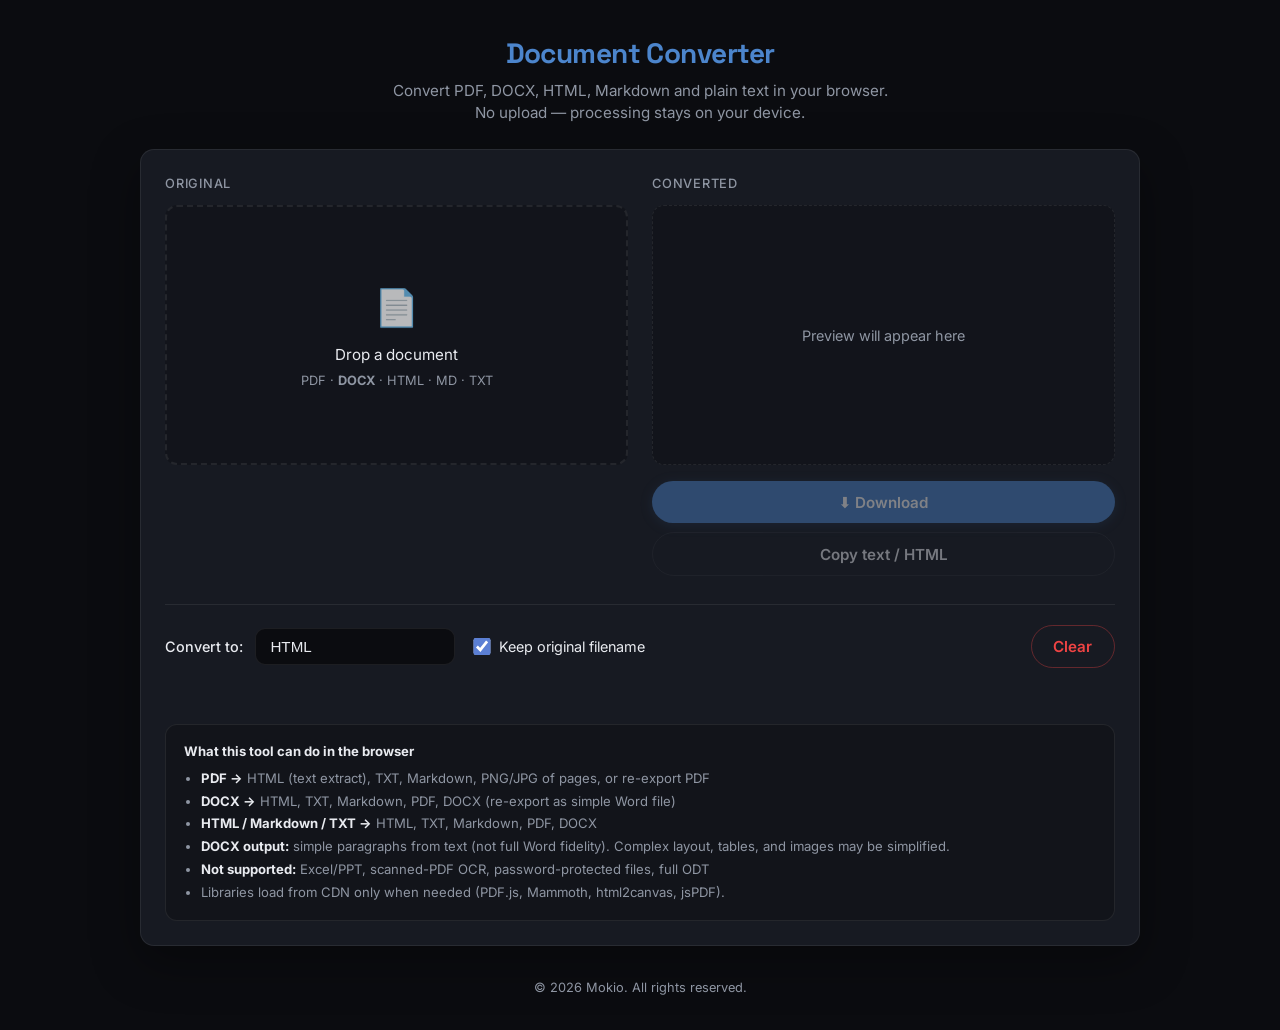
<file: resources/features/document-converter.html>
<!DOCTYPE html>
<html lang="en">
<head>
  <meta charset="UTF-8" />
  <meta name="viewport" content="width=device-width, initial-scale=1.0" />
  <title>Document Converter</title>
  <link rel="preconnect" href="https://fonts.googleapis.com" />
  <link rel="preconnect" href="https://fonts.gstatic.com" crossorigin />
  <link href="https://fonts.googleapis.com/css2?family=Inter:wght@400;500;600;700&family=Space+Grotesk:wght@600;700&display=swap" rel="stylesheet" />
  <style>
    :root {
      --bg: #0b0c10;
      --bg-elevated: #12141a;
      --card: #171a22;
      --border: rgba(255, 255, 255, 0.075);
      --text: #e9ebf0;
      --muted: #8f96a3;
      --accent: #5b7fd4;
      --accent-2: #4c85cc;
      --accent-hover: #6b8fdc;
      --accent-gradient: linear-gradient(135deg, #e03550 0%, #4c85cc 100%);
      --success: #22c55e;
      --danger: #ef4444;
      --warn: #f59e0b;
      --radius: 14px;
      --shadow: 0 16px 48px rgba(0, 0, 0, 0.35);
    }
    * { box-sizing: border-box; margin: 0; padding: 0; }
    body {
      font-family: Inter, system-ui, -apple-system, BlinkMacSystemFont, "Segoe UI", Roboto, sans-serif;
      background: var(--bg); color: var(--text); min-height: 100vh;
      display: flex; flex-direction: column; align-items: center;
      padding: 2rem 1rem; line-height: 1.5;
      -webkit-font-smoothing: antialiased;
    }
    h1 {
      font-family: "Space Grotesk", Inter, sans-serif;
      font-size: 1.75rem; font-weight: 700; margin-bottom: 0.35rem; letter-spacing: -0.02em;
      color: var(--accent-2);
    }
    .subtitle { color: var(--muted); margin-bottom: 1.5rem; font-size: 0.95rem; text-align: center; max-width: 640px; }
    .card {
      background: var(--card); border: 1px solid var(--border); border-radius: var(--radius);
      padding: 1.5rem; width: 100%; max-width: 1000px; box-shadow: var(--shadow);
    }
    .main-layout { display: grid; grid-template-columns: 1fr 1fr; gap: 1.5rem; align-items: start; }
    @media (max-width: 740px) { .main-layout { grid-template-columns: 1fr; } }
    .panel { display: flex; flex-direction: column; gap: 0.75rem; }
    .panel-title {
      font-size: 0.8rem; color: var(--muted); text-transform: uppercase;
      letter-spacing: 0.06em; font-weight: 500;
    }
    .drop-zone {
      border: 2px dashed var(--border); border-radius: 12px; padding: 1.5rem;
      text-align: center; cursor: pointer; transition: border-color 0.2s, background 0.2s;
      min-height: 260px; display: flex; flex-direction: column; align-items: center;
      justify-content: center; background: rgba(0,0,0,0.2); overflow: auto;
    }
    .drop-zone:hover, .drop-zone.dragover { border-color: var(--accent-2); background: rgba(76,133,204,0.08); }
    .drop-zone.has-file { border-style: solid; border-color: var(--success); padding: 0.75rem; align-items: stretch; justify-content: flex-start; }
    .drop-icon { font-size: 2.25rem; margin-bottom: 0.6rem; opacity: 0.7; }
    .drop-text { font-size: 0.95rem; margin-bottom: 0.3rem; }
    .drop-hint { font-size: 0.8rem; color: var(--muted); max-width: 320px; }
    .drop-zone.has-file .drop-icon,
    .drop-zone.has-file .drop-text,
    .drop-zone.has-file .drop-hint { display: none; }
    input[type="file"] { display: none; }

    .preview-area {
      width: 100%; min-height: 200px; max-height: 360px; overflow: auto;
      background: #fff; color: #111; border-radius: 8px; padding: 1rem;
      font-size: 0.9rem; line-height: 1.55; display: none; text-align: left;
    }
    .drop-zone.has-file .preview-area { display: block; }
    .preview-area img { max-width: 100%; height: auto; display: block; margin: 0 auto; }
    .preview-area h1, .preview-area h2, .preview-area h3 { margin: 0.6em 0 0.3em; }
    .preview-area p { margin: 0.4em 0; }
    .preview-area table { border-collapse: collapse; width: 100%; margin: 0.5em 0; }
    .preview-area td, .preview-area th { border: 1px solid #ccc; padding: 0.25rem 0.5rem; }

    .result-box {
      border: 1px solid var(--border); border-radius: 12px; background: rgba(0,0,0,0.25);
      min-height: 260px; max-height: 400px; overflow: auto; padding: 0.75rem;
    }
    .result-box.empty {
      background: rgba(0,0,0,0.2); border-style: dashed;
      display: flex; align-items: center; justify-content: center;
    }
    .result-box .placeholder-text { color: var(--muted); font-size: 0.9rem; text-align: center; }
    .result-content {
      background: #fff; color: #111; border-radius: 8px; padding: 1rem;
      font-size: 0.9rem; line-height: 1.55; min-height: 180px;
    }
    .result-content img { max-width: 100%; height: auto; }

    .download-area { display: flex; flex-direction: column; gap: 0.6rem; margin-top: 0.25rem; }
    .download-area button { width: 100%; }

    .info-row {
      display: flex; flex-wrap: wrap; gap: 0.75rem 1.25rem;
      font-size: 0.85rem; color: var(--muted); margin-top: 0.5rem;
    }
    .info-item strong { color: var(--text); font-weight: 500; }

    .options {
      margin-top: 1.25rem; padding-top: 1.25rem; border-top: 1px solid var(--border);
      display: flex; flex-wrap: wrap; gap: 1.1rem; align-items: center;
    }
    .option-row { display: flex; align-items: center; gap: 0.55rem; }
    label { font-size: 0.9rem; cursor: pointer; user-select: none; }
    input[type="checkbox"] { width: 1.1rem; height: 1.1rem; accent-color: var(--accent); cursor: pointer; }

    select {
      appearance: none; background: var(--bg); color: var(--text);
      border: 1px solid var(--border); border-radius: 10px;
      padding: 0.55rem 2rem 0.55rem 0.9rem; font-size: 0.95rem; cursor: pointer;
      background-image: url("data:image/svg+xml,%3Csvg xmlns='http://www.w3.org/2000/svg' width='12' height='12' viewBox='0 0 12 12'%3E%3Cpath fill='%9aa0a6' d='M6 8L1 3h10z'/%3E%3C/svg%3E");
      background-repeat: no-repeat; background-position: right 0.75rem center; min-width: 180px;
    }
    select:focus { outline: none; border-color: var(--accent-2); }
    optgroup { color: var(--muted); font-weight: 600; font-size: 0.8rem; }
    option { color: var(--text); font-weight: 400; }

    button {
      appearance: none; border: none; border-radius: 999px; padding: 0.7rem 1.35rem;
      font-size: 0.95rem; font-weight: 600; cursor: pointer;
      transition: all 0.2s ease;
      display: inline-flex; align-items: center; justify-content: center; gap: 0.4rem;
      font-family: inherit;
    }
    button:active { transform: scale(0.97); }
    button:disabled { opacity: 0.45; cursor: not-allowed; transform: none; }
    .btn-primary {
      background: var(--accent-2); color: #fff;
      box-shadow: 0 2px 12px rgba(76, 133, 204, 0.25);
    }
    .btn-primary:hover:not(:disabled) {
      background: var(--accent);
      transform: translateY(-1px);
      box-shadow: 0 4px 18px rgba(76, 133, 204, 0.35);
    }
    .btn-secondary { background: transparent; color: var(--text); border: 1px solid var(--border); }
    .btn-secondary:hover:not(:disabled) { background: rgba(255,255,255,0.05); border-color: rgba(255,255,255,0.15); }
    .btn-danger { background: transparent; color: var(--danger); border: 1px solid rgba(239,68,68,0.35); }
    .btn-danger:hover { background: rgba(239,68,68,0.1); }

    .status { margin-top: 1rem; font-size: 0.9rem; min-height: 1.4em; text-align: center; }
    .status.success { color: var(--success); }
    .status.error { color: var(--danger); }
    .status.warn { color: var(--warn); }

    footer { margin-top: 2rem; font-size: 0.8rem; color: var(--muted); text-align: center; max-width: 620px; }
    .format-select-row { display: flex; align-items: center; gap: 0.75rem; flex-wrap: wrap; }
    .format-select-row label { font-weight: 500; color: var(--text); }

    .limits-box {
      margin-top: 1.25rem; padding: 1rem 1.1rem; background: var(--bg-elevated);
      border: 1px solid var(--border); border-radius: 12px; font-size: 0.82rem;
      color: var(--muted); line-height: 1.55;
    }
    .limits-box strong { color: var(--text); }
    .limits-box ul { margin: 0.4rem 0 0 1.1rem; }
    .limits-box li { margin: 0.15rem 0; }
  </style>
</head>
<body>
  <h1>Document Converter</h1>
  <p class="subtitle">
    Convert PDF, DOCX, HTML, Markdown and plain text in your browser.<br>
    No upload — processing stays on your device.
  </p>

  <div class="card">
    <div class="main-layout">
      <div class="panel">
        <div class="panel-title">Original</div>
        <div class="drop-zone" id="dropZone">
          <div class="drop-icon">📄</div>
          <div class="drop-text">Drop a document</div>
          <div class="drop-hint">PDF · <strong>DOCX</strong> · HTML · MD · TXT</div>
          <div class="preview-area" id="previewArea"></div>
          <input type="file" id="fileInput" accept=".pdf,.docx,.doc,.html,.htm,.md,.markdown,.txt,.rtf,application/pdf,application/vnd.openxmlformats-officedocument.wordprocessingml.document,text/html,text/plain,text/markdown" />
        </div>
      </div>

      <div class="panel">
        <div class="panel-title">Converted</div>
        <div class="result-box empty" id="resultBox">
          <div class="placeholder-text">Preview will appear here</div>
        </div>
        <div class="download-area">
          <button class="btn-primary" id="downloadBtn" disabled>⬇ Download</button>
          <button class="btn-secondary" id="copyBtn" disabled>Copy text / HTML</button>
        </div>
      </div>
    </div>

    <div class="info-row" id="infoRow"></div>

    <div class="options">
      <div class="format-select-row">
        <label for="outputFormat">Convert to:</label>
        <select id="outputFormat">
          <optgroup label="Text / web">
            <option value="html">HTML</option>
            <option value="txt">Plain text (TXT)</option>
            <option value="md">Markdown</option>
          </optgroup>
          <optgroup label="Document">
            <option value="pdf">PDF</option>
            <option value="docx">DOCX (Word)</option>
          </optgroup>
          <optgroup label="Image (from PDF pages / HTML)">
            <option value="png">PNG (page images)</option>
            <option value="jpeg">JPG (page images)</option>
          </optgroup>
        </select>
      </div>
      <div class="option-row">
        <input type="checkbox" id="optPreserveName" checked />
        <label for="optPreserveName">Keep original filename</label>
      </div>
      <button class="btn-danger" id="clearBtn" style="margin-left: auto;">Clear</button>
    </div>

    <div class="status" id="status"></div>

    <div class="limits-box">
      <strong>What this tool can do in the browser</strong>
      <ul>
        <li><strong>PDF →</strong> HTML (text extract), TXT, Markdown, PNG/JPG of pages, or re-export PDF</li>
        <li><strong>DOCX →</strong> HTML, TXT, Markdown, PDF, DOCX (re-export as simple Word file)</li>
        <li><strong>HTML / Markdown / TXT →</strong> HTML, TXT, Markdown, PDF, DOCX</li>
        <li><strong>DOCX output:</strong> simple paragraphs from text (not full Word fidelity). Complex layout, tables, and images may be simplified.</li>
        <li><strong>Not supported:</strong> Excel/PPT, scanned-PDF OCR, password-protected files, full ODT</li>
        <li>Libraries load from CDN only when needed (PDF.js, Mammoth, html2canvas, jsPDF).</li>
      </ul>
    </div>
  </div>

  <footer>
    © 2026 Mokio. All rights reserved.
  </footer>

  <script>
    (function () {
      "use strict";

      var dropZone = document.getElementById("dropZone");
      var fileInput = document.getElementById("fileInput");
      var previewArea = document.getElementById("previewArea");
      var resultBox = document.getElementById("resultBox");
      var infoRow = document.getElementById("infoRow");
      var statusEl = document.getElementById("status");
      var downloadBtn = document.getElementById("downloadBtn");
      var copyBtn = document.getElementById("copyBtn");
      var clearBtn = document.getElementById("clearBtn");
      var optPreserveName = document.getElementById("optPreserveName");
      var outputFormat = document.getElementById("outputFormat");

      var currentFile = null;
      var sourceKind = null; // pdf | docx | html | md | txt
      var sourceHtml = "";
      var sourceText = "";
      var sourcePdfBytes = null;
      var pdfPageCanvases = []; // HTMLCanvasElement[]
      var currentResult = null; // Blob or string
      var currentMime = "text/html";
      var currentExt = "html";
      var currentFileName = "converted.html";

      var pdfjsLib = null;
      var mammothLib = null;
      var html2canvasLib = null;
      var jspdfLib = null;

      function setStatus(msg, type) {
        statusEl.textContent = msg || "";
        statusEl.className = "status" + (type ? " " + type : "");
      }

      function formatBytes(b) {
        if (b < 1024) return b + " B";
        if (b < 1024 * 1024) return (b / 1024).toFixed(1) + " KB";
        return (b / (1024 * 1024)).toFixed(2) + " MB";
      }

      function updateFilename(file) {
        if (optPreserveName.checked && file) {
          currentFileName = file.name.replace(/\.[^.]+$/, "") + "." + currentExt;
        } else {
          currentFileName = "converted." + currentExt;
        }
      }

      function htmlToText(html) {
        var d = document.createElement("div");
        d.innerHTML = html;
        return (d.innerText || d.textContent || "").replace(/\n{3,}/g, "\n\n").trim();
      }

      function textToSimpleHtml(text) {
        var esc = text
          .replace(/&/g, "&amp;")
          .replace(/</g, "&lt;")
          .replace(/>/g, "&gt;");
        return "<pre style=\"white-space:pre-wrap;font-family:system-ui,sans-serif;\">" + esc + "</pre>";
      }

      // Very light markdown → HTML (headings, bold, italic, code, links, lists)
      function mdToHtml(md) {
        var lines = md.replace(/\r\n/g, "\n").split("\n");
        var out = [];
        var inList = false;
        for (var i = 0; i < lines.length; i++) {
          var line = lines[i];
          var h = line.match(/^(#{1,6})\s+(.*)$/);
          if (h) {
            if (inList) { out.push("</ul>"); inList = false; }
            var level = h[1].length;
            out.push("<h" + level + ">" + inlineMd(h[2]) + "</h" + level + ">");
            continue;
          }
          var li = line.match(/^\s*[-*+]\s+(.*)$/);
          if (li) {
            if (!inList) { out.push("<ul>"); inList = true; }
            out.push("<li>" + inlineMd(li[1]) + "</li>");
            continue;
          }
          if (inList) { out.push("</ul>"); inList = false; }
          if (line.trim() === "") out.push("<br/>");
          else out.push("<p>" + inlineMd(line) + "</p>");
        }
        if (inList) out.push("</ul>");
        return out.join("\n");
      }

      function inlineMd(s) {
        return s
          .replace(/&/g, "&amp;").replace(/</g, "&lt;").replace(/>/g, "&gt;")
          .replace(/\*\*(.+?)\*\*/g, "<strong>$1</strong>")
          .replace(/\*(.+?)\*/g, "<em>$1</em>")
          .replace(/`([^`]+)`/g, "<code>$1</code>")
          .replace(/\[([^\]]+)\]\(([^)]+)\)/g, '<a href="$2">$1</a>');
      }

      function htmlToMd(html) {
        // Rough HTML → markdown
        var t = html
          .replace(/<h1[^>]*>([\s\S]*?)<\/h1>/gi, "# $1\n\n")
          .replace(/<h2[^>]*>([\s\S]*?)<\/h2>/gi, "## $1\n\n")
          .replace(/<h3[^>]*>([\s\S]*?)<\/h3>/gi, "### $1\n\n")
          .replace(/<h4[^>]*>([\s\S]*?)<\/h4>/gi, "#### $1\n\n")
          .replace(/<strong[^>]*>([\s\S]*?)<\/strong>/gi, "**$1**")
          .replace(/<b[^>]*>([\s\S]*?)<\/b>/gi, "**$1**")
          .replace(/<em[^>]*>([\s\S]*?)<\/em>/gi, "*$1*")
          .replace(/<i[^>]*>([\s\S]*?)<\/i>/gi, "*$1*")
          .replace(/<code[^>]*>([\s\S]*?)<\/code>/gi, "`$1`")
          .replace(/<a[^>]*href=["']([^"']+)["'][^>]*>([\s\S]*?)<\/a>/gi, "[$2]($1)")
          .replace(/<li[^>]*>([\s\S]*?)<\/li>/gi, "- $1\n")
          .replace(/<br\s*\/?>/gi, "\n")
          .replace(/<\/p>/gi, "\n\n")
          .replace(/<[^>]+>/g, "")
          .replace(/&nbsp;/g, " ")
          .replace(/&amp;/g, "&")
          .replace(/&lt;/g, "<")
          .replace(/&gt;/g, ">")
          .replace(/\n{3,}/g, "\n\n")
          .trim();
        return t;
      }

      function showSourcePreview(htmlOrText, isHtml) {
        dropZone.classList.add("has-file");
        if (isHtml) {
          previewArea.innerHTML = htmlOrText;
        } else {
          previewArea.textContent = htmlOrText;
        }
      }

      function showResultPreview(html) {
        resultBox.classList.remove("empty");
        resultBox.innerHTML = '<div class="result-content">' + html + "</div>";
      }

      function showResultImages(canvases) {
        resultBox.classList.remove("empty");
        var html = '<div class="result-content">';
        for (var i = 0; i < canvases.length; i++) {
          html += '<p style="margin:0.5rem 0 0.25rem;color:#666;font-size:0.8rem;">Page ' + (i + 1) + "</p>";
          html += '<img src="' + canvases[i].toDataURL("image/png") + '" alt="Page ' + (i + 1) + '"/>';
        }
        html += "</div>";
        resultBox.innerHTML = html;
      }

      // ---------- Library loaders (CDN, on demand) ----------
      function loadPdfJs() {
        if (pdfjsLib) return Promise.resolve(pdfjsLib);
        return import("https://cdn.jsdelivr.net/npm/pdfjs-dist@4.10.38/build/pdf.mjs").then(function (mod) {
          mod.GlobalWorkerOptions.workerSrc =
            "https://cdn.jsdelivr.net/npm/pdfjs-dist@4.10.38/build/pdf.worker.min.mjs";
          pdfjsLib = mod;
          return mod;
        });
      }

      function loadMammoth() {
        if (mammothLib) return Promise.resolve(mammothLib);
        return import("https://cdn.jsdelivr.net/npm/mammoth@1.8.0/mammoth.browser.min.js")
          .then(function () {
            // mammoth attaches to window when loaded as classic; ESM path varies
            if (window.mammoth) {
              mammothLib = window.mammoth;
              return mammothLib;
            }
            // fallback: try global from script inject
            return new Promise(function (resolve, reject) {
              var s = document.createElement("script");
              s.src = "https://cdn.jsdelivr.net/npm/mammoth@1.8.0/mammoth.browser.min.js";
              s.onload = function () {
                mammothLib = window.mammoth;
                if (mammothLib) resolve(mammothLib);
                else reject(new Error("mammoth not available"));
              };
              s.onerror = reject;
              document.head.appendChild(s);
            });
          })
          .catch(function () {
            return new Promise(function (resolve, reject) {
              var s = document.createElement("script");
              s.src = "https://cdn.jsdelivr.net/npm/mammoth@1.8.0/mammoth.browser.min.js";
              s.onload = function () {
                mammothLib = window.mammoth;
                if (mammothLib) resolve(mammothLib);
                else reject(new Error("mammoth not available"));
              };
              s.onerror = reject;
              document.head.appendChild(s);
            });
          });
      }

      function loadHtml2Canvas() {
        if (html2canvasLib) return Promise.resolve(html2canvasLib);
        return new Promise(function (resolve, reject) {
          if (window.html2canvas) {
            html2canvasLib = window.html2canvas;
            resolve(html2canvasLib);
            return;
          }
          var s = document.createElement("script");
          s.src = "https://cdn.jsdelivr.net/npm/html2canvas@1.4.1/dist/html2canvas.min.js";
          s.onload = function () {
            html2canvasLib = window.html2canvas;
            resolve(html2canvasLib);
          };
          s.onerror = reject;
          document.head.appendChild(s);
        });
      }

      function loadJsPdf() {
        if (jspdfLib) return Promise.resolve(jspdfLib);
        return new Promise(function (resolve, reject) {
          if (window.jspdf && window.jspdf.jsPDF) {
            jspdfLib = window.jspdf.jsPDF;
            resolve(jspdfLib);
            return;
          }
          var s = document.createElement("script");
          s.src = "https://cdn.jsdelivr.net/npm/jspdf@2.5.2/dist/jspdf.umd.min.js";
          s.onload = function () {
            jspdfLib = window.jspdf.jsPDF;
            resolve(jspdfLib);
          };
          s.onerror = reject;
          document.head.appendChild(s);
        });
      }

      var docxLib = null;
      function loadDocxLib() {
        if (docxLib) return Promise.resolve(docxLib);
        return new Promise(function (resolve, reject) {
          if (window.docx && window.docx.Document) {
            docxLib = window.docx;
            resolve(docxLib);
            return;
          }
          var s = document.createElement("script");
          s.src = "https://unpkg.com/docx@9.5.0/dist/index.iife.js";
          s.onload = function () {
            docxLib = window.docx;
            if (docxLib && docxLib.Document) resolve(docxLib);
            else reject(new Error("docx library failed to load"));
          };
          s.onerror = reject;
          document.head.appendChild(s);
        });
      }

      // ---------- Loaders for each source type ----------
      function loadPdf(file) {
        setStatus("Loading PDF…", "warn");
        return file.arrayBuffer().then(function (buf) {
          sourcePdfBytes = new Uint8Array(buf);
          return loadPdfJs().then(function (pdfjs) {
            return pdfjs.getDocument({ data: sourcePdfBytes }).promise;
          }).then(function (pdf) {
            var num = pdf.numPages;
            var tasks = [];
            pdfPageCanvases = [];
            for (var i = 1; i <= num; i++) {
              (function (pageNum) {
                tasks.push(
                  pdf.getPage(pageNum).then(function (page) {
                    var scale = 1.5;
                    var viewport = page.getViewport({ scale: scale });
                    var canvas = document.createElement("canvas");
                    canvas.width = viewport.width;
                    canvas.height = viewport.height;
                    return page.render({
                      canvasContext: canvas.getContext("2d"),
                      viewport: viewport
                    }).promise.then(function () {
                      pdfPageCanvases[pageNum - 1] = canvas;
                    });
                  })
                );
              })(i);
            }
            return Promise.all(tasks).then(function () {
              // Build HTML preview from first page image + note
              var first = pdfPageCanvases[0];
              var html = '<p style="color:#666;font-size:0.85rem;">PDF · ' + num + " page(s)</p>";
              if (first) {
                html += '<img src="' + first.toDataURL("image/png") + '" alt="Page 1"/>';
              }
              // Also try text extraction from page 1 for text outputs
              return pdf.getPage(1).then(function (page) {
                return page.getTextContent();
              }).then(function (tc) {
                var text = (tc.items || []).map(function (it) { return it.str; }).join(" ");
                sourceText = text;
                sourceHtml = textToSimpleHtml(text || "(No extractable text — use image output for scanned PDFs)");
                sourceKind = "pdf";
                showSourcePreview(html, true);
                infoRow.innerHTML =
                  '<div class="info-item"><strong>Name:</strong> ' + file.name + "</div>" +
                  '<div class="info-item"><strong>Size:</strong> ' + formatBytes(file.size) + "</div>" +
                  '<div class="info-item"><strong>Pages:</strong> ' + num + "</div>" +
                  '<div class="info-item"><strong>Type:</strong> PDF</div>';
                setStatus("PDF loaded (" + num + " page" + (num > 1 ? "s" : "") + ").", "success");
                doConversion();
              });
            });
          });
        });
      }

      function loadDocx(file) {
        setStatus("Loading DOCX…", "warn");
        return file.arrayBuffer().then(function (buf) {
          return loadMammoth().then(function (mammoth) {
            return mammoth.convertToHtml({ arrayBuffer: buf });
          }).then(function (result) {
            sourceHtml = result.value || "";
            sourceText = htmlToText(sourceHtml);
            sourceKind = "docx";
            sourcePdfBytes = null;
            pdfPageCanvases = [];
            showSourcePreview(sourceHtml || "<p>(Empty document)</p>", true);
            infoRow.innerHTML =
              '<div class="info-item"><strong>Name:</strong> ' + file.name + "</div>" +
              '<div class="info-item"><strong>Size:</strong> ' + formatBytes(file.size) + "</div>" +
              '<div class="info-item"><strong>Type:</strong> DOCX</div>';
            setStatus("DOCX loaded.", "success");
            doConversion();
          });
        });
      }

      function loadTextLike(file, kind) {
        return new Promise(function (resolve, reject) {
          var reader = new FileReader();
          reader.onload = function (e) {
            var text = e.target.result;
            if (kind === "html") {
              sourceHtml = text;
              sourceText = htmlToText(text);
            } else if (kind === "md") {
              sourceText = text;
              sourceHtml = mdToHtml(text);
            } else {
              sourceText = text;
              sourceHtml = textToSimpleHtml(text);
            }
            sourceKind = kind;
            sourcePdfBytes = null;
            pdfPageCanvases = [];
            showSourcePreview(sourceHtml, true);
            infoRow.innerHTML =
              '<div class="info-item"><strong>Name:</strong> ' + file.name + "</div>" +
              '<div class="info-item"><strong>Size:</strong> ' + formatBytes(file.size) + "</div>" +
              '<div class="info-item"><strong>Type:</strong> ' + kind.toUpperCase() + "</div>";
            setStatus(kind.toUpperCase() + " loaded.", "success");
            doConversion();
            resolve();
          };
          reader.onerror = reject;
          reader.readAsText(file);
        });
      }

      // ---------- Conversion ----------
      function doConversion() {
        if (!sourceKind) return;
        var format = outputFormat.value;
        var map = {
          html: { mime: "text/html", ext: "html" },
          txt: { mime: "text/plain", ext: "txt" },
          md: { mime: "text/markdown", ext: "md" },
          pdf: { mime: "application/pdf", ext: "pdf" },
          docx: { mime: "application/vnd.openxmlformats-officedocument.wordprocessingml.document", ext: "docx" },
          png: { mime: "image/png", ext: "png" },
          jpeg: { mime: "image/jpeg", ext: "jpg" }
        };
        var m = map[format] || map.html;
        currentMime = m.mime;
        currentExt = m.ext;
        updateFilename(currentFile);
        setStatus("Converting…");

        var run = async function () {
          try {
            if (format === "html") {
              currentResult = sourceHtml || textToSimpleHtml(sourceText);
              showResultPreview(currentResult);
              setStatus("Ready (HTML).", "success");
            } else if (format === "txt") {
              currentResult = sourceText || htmlToText(sourceHtml);
              showResultPreview("<pre style=\"white-space:pre-wrap\">" +
                currentResult.replace(/&/g, "&amp;").replace(/</g, "&lt;") + "</pre>");
              setStatus("Ready (TXT).", "success");
            } else if (format === "md") {
              currentResult = sourceKind === "md" ? sourceText : htmlToMd(sourceHtml);
              showResultPreview("<pre style=\"white-space:pre-wrap\">" +
                currentResult.replace(/&/g, "&amp;").replace(/</g, "&lt;") + "</pre>");
              setStatus("Ready (Markdown).", "success");
            } else if (format === "png" || format === "jpeg") {
              if (sourceKind === "pdf" && pdfPageCanvases.length) {
                // Use rendered pages
                showResultImages(pdfPageCanvases);
                // Download will zip or use first page — for simplicity, multi-page as sequential downloads is awkward;
                // we store array and download first page + note, or create a zip if possible.
                // Practical: produce first page blob, and if multiple pages, user gets page 1 by default
                // with status noting page count. Better: download all as separate files in a loop on click.
                currentResult = { type: "pages", format: format, canvases: pdfPageCanvases };
                setStatus("Ready (" + pdfPageCanvases.length + " page image" + (pdfPageCanvases.length > 1 ? "s" : "") + "). Download saves all pages.", "success");
              } else {
                // Render HTML to canvas via html2canvas
                var wrap = document.createElement("div");
                wrap.style.cssText = "position:fixed;left:-9999px;top:0;width:800px;padding:24px;background:#fff;color:#111;";
                wrap.innerHTML = sourceHtml || textToSimpleHtml(sourceText);
                document.body.appendChild(wrap);
                var h2c = await loadHtml2Canvas();
                var canvas = await h2c(wrap, { scale: 2, useCORS: true, backgroundColor: "#ffffff" });
                document.body.removeChild(wrap);
                currentResult = await new Promise(function (res) {
                  canvas.toBlob(res, format === "jpeg" ? "image/jpeg" : "image/png", 0.92);
                });
                showResultPreview('<img src="' + canvas.toDataURL(format === "jpeg" ? "image/jpeg" : "image/png") + '" alt="Preview"/>');
                setStatus("Ready (" + format.toUpperCase() + ").", "success");
              }
            } else if (format === "pdf") {
              if (sourceKind === "pdf" && sourcePdfBytes) {
                // Pass-through original PDF
                currentResult = new Blob([sourcePdfBytes], { type: "application/pdf" });
                showResultPreview("<p>Original PDF will be downloaded.</p>");
                setStatus("Ready (original PDF).", "success");
              } else {
                // HTML → PDF via html2canvas + jsPDF
                setStatus("Building PDF…", "warn");
                var wrap2 = document.createElement("div");
                wrap2.style.cssText = "position:fixed;left:-9999px;top:0;width:800px;padding:24px;background:#fff;color:#111;font-size:14px;";
                wrap2.innerHTML = sourceHtml || textToSimpleHtml(sourceText);
                document.body.appendChild(wrap2);
                var h2c2 = await loadHtml2Canvas();
                var canvas2 = await h2c2(wrap2, { scale: 2, useCORS: true, backgroundColor: "#ffffff" });
                document.body.removeChild(wrap2);
                var JsPDF = await loadJsPdf();
                var pdf = new JsPDF({ orientation: "p", unit: "pt", format: "a4" });
                var pageW = pdf.internal.pageSize.getWidth();
                var pageH = pdf.internal.pageSize.getHeight();
                var imgW = pageW - 40;
                var imgH = (canvas2.height * imgW) / canvas2.width;
                var y = 20;
                var remaining = imgH;
                var srcY = 0;
                var imgData = canvas2.toDataURL("image/jpeg", 0.92);
                // Simple single/multi page slice
                if (imgH <= pageH - 40) {
                  pdf.addImage(imgData, "JPEG", 20, 20, imgW, imgH);
                } else {
                  // Multi-page: draw full image scaled and let jsPDF clip via multiple pages roughly
                  var ratio = imgW / canvas2.width;
                  var pageContentH = pageH - 40;
                  var sY = 0;
                  var first = true;
                  while (sY < canvas2.height) {
                    if (!first) pdf.addPage();
                    first = false;
                    // Create a slice canvas
                    var sliceH = Math.min(canvas2.height - sY, pageContentH / ratio);
                    var slice = document.createElement("canvas");
                    slice.width = canvas2.width;
                    slice.height = sliceH;
                    slice.getContext("2d").drawImage(canvas2, 0, sY, canvas2.width, sliceH, 0, 0, canvas2.width, sliceH);
                    var sliceData = slice.toDataURL("image/jpeg", 0.92);
                    pdf.addImage(sliceData, "JPEG", 20, 20, imgW, sliceH * ratio);
                    sY += sliceH;
                  }
                }
                currentResult = pdf.output("blob");
                showResultPreview("<p>PDF generated from content. Download to view.</p>");
                setStatus("Ready (PDF).", "success");
              }

            } else if (format === "docx") {
              setStatus("Building DOCX…", "warn");
              var D = await loadDocxLib();
              var text = sourceText || htmlToText(sourceHtml) || "";
              var paragraphs = text.split(/\n+/).filter(function (p) { return p.trim().length; });
              if (!paragraphs.length) paragraphs = ["(Empty document)"];
              var children = paragraphs.map(function (p) {
                return new D.Paragraph({
                  spacing: { after: 200 },
                  children: [new D.TextRun({ text: p, font: "Calibri", size: 22 })]
                });
              });
              var doc = new D.Document({
                sections: [{ properties: {}, children: children }]
              });
              currentResult = await D.Packer.toBlob(doc);
              showResultPreview("<p>DOCX (Word) generated from text content. Download to open in Word / Google Docs / LibreOffice.</p><pre style=\"white-space:pre-wrap;max-height:200px;overflow:auto;\">" +
                text.replace(/&/g, "&amp;").replace(/</g, "&lt;").slice(0, 2000) +
                (text.length > 2000 ? "…" : "") + "</pre>");
              setStatus("Ready (DOCX).", "success");

            }
            downloadBtn.disabled = false;
            copyBtn.disabled = false;
          } catch (err) {
            console.error(err);
            setStatus("Conversion failed: " + (err.message || err), "error");
            downloadBtn.disabled = true;
            copyBtn.disabled = true;
          }
        };
        run();
      }

      function processFile(file) {
        if (!file) return;
        currentFile = file;
        var name = file.name.toLowerCase();
        setStatus("Reading…");

        if (name.endsWith(".pdf") || file.type === "application/pdf") {
          loadPdf(file).catch(function (e) {
            console.error(e);
            setStatus("Failed to load PDF: " + (e.message || e), "error");
          });
          return;
        }
        if (name.endsWith(".docx") || file.type === "application/vnd.openxmlformats-officedocument.wordprocessingml.document") {
          loadDocx(file).catch(function (e) {
            console.error(e);
            setStatus("Failed to load DOCX: " + (e.message || e), "error");
          });
          return;
        }
        if (name.endsWith(".html") || name.endsWith(".htm") || file.type === "text/html") {
          loadTextLike(file, "html").catch(function () { setStatus("Failed to read HTML.", "error"); });
          return;
        }
        if (name.endsWith(".md") || name.endsWith(".markdown") || file.type === "text/markdown") {
          loadTextLike(file, "md").catch(function () { setStatus("Failed to read Markdown.", "error"); });
          return;
        }
        // Default: plain text / rtf as text
        loadTextLike(file, "txt").catch(function () { setStatus("Failed to read file.", "error"); });
      }

      // Events
      dropZone.addEventListener("click", function () { fileInput.click(); });
      dropZone.addEventListener("dragover", function (e) {
        e.preventDefault();
        dropZone.classList.add("dragover");
      });
      dropZone.addEventListener("dragleave", function () { dropZone.classList.remove("dragover"); });
      dropZone.addEventListener("drop", function (e) {
        e.preventDefault();
        dropZone.classList.remove("dragover");
        if (e.dataTransfer.files[0]) processFile(e.dataTransfer.files[0]);
      });
      fileInput.addEventListener("change", function () {
        if (fileInput.files[0]) processFile(fileInput.files[0]);
      });
      outputFormat.addEventListener("change", function () {
        if (sourceKind) doConversion();
      });
      optPreserveName.addEventListener("change", function () {
        if (currentFile) updateFilename(currentFile);
      });

      downloadBtn.addEventListener("click", function () {
        if (!currentResult) return;

        // Multi-page image download
        if (currentResult.type === "pages") {
          var canvases = currentResult.canvases;
          var fmt = currentResult.format;
          var mime = fmt === "jpeg" ? "image/jpeg" : "image/png";
          var ext = fmt === "jpeg" ? "jpg" : "png";
          var base = (currentFile && optPreserveName.checked)
            ? currentFile.name.replace(/\.[^.]+$/, "")
            : "converted";
          var i = 0;
          function next() {
            if (i >= canvases.length) {
              setStatus("Downloaded " + canvases.length + " page(s).", "success");
              return;
            }
            canvases[i].toBlob(function (blob) {
              var url = URL.createObjectURL(blob);
              var a = document.createElement("a");
              a.href = url;
              a.download = base + "-page" + (i + 1) + "." + ext;
              document.body.appendChild(a);
              a.click();
              document.body.removeChild(a);
              URL.revokeObjectURL(url);
              i++;
              setTimeout(next, 300);
            }, mime, 0.92);
          }
          next();
          return;
        }

        var blob = typeof currentResult === "string"
          ? new Blob([currentResult], { type: currentMime + ";charset=utf-8" })
          : currentResult;
        var url = URL.createObjectURL(blob);
        var a = document.createElement("a");
        a.href = url;
        a.download = currentFileName;
        document.body.appendChild(a);
        a.click();
        document.body.removeChild(a);
        URL.revokeObjectURL(url);
        setStatus('Downloaded “' + currentFileName + '”', "success");
      });

      copyBtn.addEventListener("click", function () {
        if (!currentResult) return;
        var text = typeof currentResult === "string"
          ? currentResult
          : (sourceText || htmlToText(sourceHtml));
        navigator.clipboard.writeText(text).then(function () {
          setStatus("Copied to clipboard.", "success");
        }).catch(function () {
          setStatus("Could not copy.", "error");
        });
      });

      clearBtn.addEventListener("click", function () {
        currentFile = null;
        sourceKind = null;
        sourceHtml = "";
        sourceText = "";
        sourcePdfBytes = null;
        pdfPageCanvases = [];
        currentResult = null;
        fileInput.value = "";
        dropZone.classList.remove("has-file");
        previewArea.innerHTML = "";
        resultBox.classList.add("empty");
        resultBox.innerHTML = '<div class="placeholder-text">Preview will appear here</div>';
        infoRow.innerHTML = "";
        downloadBtn.disabled = true;
        copyBtn.disabled = true;
        setStatus("");
      });
    })();
  </script>
</body>
</html>
</file>
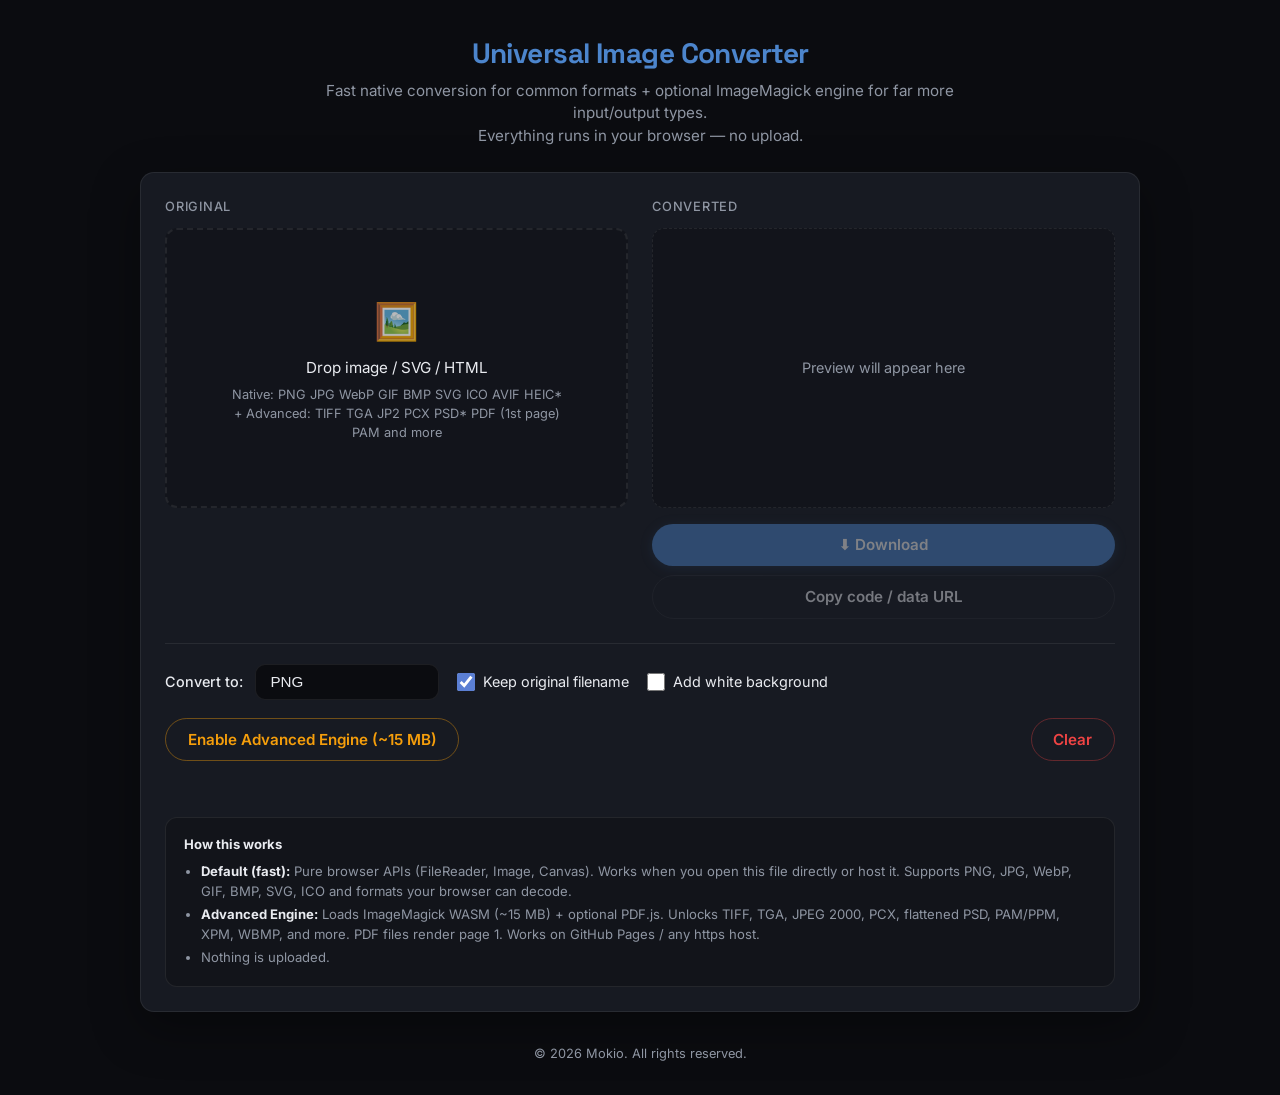
<file: resources/features/image-converter.html>
<!DOCTYPE html>
<html lang="en">
<head>
  <meta charset="UTF-8" />
  <meta name="viewport" content="width=device-width, initial-scale=1.0" />
  <title>Universal Image Converter</title>
  <link rel="preconnect" href="https://fonts.googleapis.com" />
  <link rel="preconnect" href="https://fonts.gstatic.com" crossorigin />
  <link href="https://fonts.googleapis.com/css2?family=Inter:wght@400;500;600;700&family=Space+Grotesk:wght@600;700&display=swap" rel="stylesheet" />
  <style>
    :root {
      --bg: #0b0c10;
      --bg-elevated: #12141a;
      --card: #171a22;
      --border: rgba(255, 255, 255, 0.075);
      --text: #e9ebf0;
      --muted: #8f96a3;
      --accent: #5b7fd4;
      --accent-2: #4c85cc;
      --accent-hover: #6b8fdc;
      --accent-gradient: linear-gradient(135deg, #e03550 0%, #4c85cc 100%);
      --success: #22c55e;
      --danger: #ef4444;
      --vector: #a78bfa;
      --warn: #f59e0b;
      --radius: 14px;
      --shadow: 0 16px 48px rgba(0, 0, 0, 0.35);
    }
    * { box-sizing: border-box; margin: 0; padding: 0; }
    body {
      font-family: Inter, system-ui, -apple-system, BlinkMacSystemFont, "Segoe UI", Roboto, sans-serif;
      background: var(--bg); color: var(--text); min-height: 100vh;
      display: flex; flex-direction: column; align-items: center;
      padding: 2rem 1rem; line-height: 1.5;
      -webkit-font-smoothing: antialiased;
    }
    h1 {
      font-family: "Space Grotesk", Inter, sans-serif;
      font-size: 1.75rem; font-weight: 700; margin-bottom: 0.35rem; letter-spacing: -0.02em;
      color: var(--accent-2);
    }
    .subtitle { color: var(--muted); margin-bottom: 1.5rem; font-size: 0.95rem; text-align: center; max-width: 680px; }
    .card {
      background: var(--card); border: 1px solid var(--border); border-radius: var(--radius);
      padding: 1.5rem; width: 100%; max-width: 1000px; box-shadow: var(--shadow);
    }
    .main-layout { display: grid; grid-template-columns: 1fr 1fr; gap: 1.5rem; align-items: start; }
    @media (max-width: 740px) { .main-layout { grid-template-columns: 1fr; } }
    .panel { display: flex; flex-direction: column; gap: 0.75rem; }
    .panel-title {
      font-size: 0.8rem; color: var(--muted); text-transform: uppercase;
      letter-spacing: 0.06em; font-weight: 500; display: flex; align-items: center; gap: 0.5rem;
    }
    .badge {
      font-size: 0.65rem; padding: 0.15rem 0.45rem; border-radius: 999px;
      font-weight: 600; letter-spacing: 0.04em; text-transform: uppercase;
    }
    .badge-raster { background: rgba(91,127,212,0.15); color: var(--accent); }
    .badge-vector { background: rgba(167,139,250,0.18); color: var(--vector); }
    .badge-adv { background: rgba(245,158,11,0.18); color: var(--warn); }
    .drop-zone {
      border: 2px dashed var(--border); border-radius: 12px; padding: 1.5rem;
      text-align: center; cursor: pointer; transition: border-color 0.2s, background 0.2s;
      min-height: 280px; display: flex; flex-direction: column; align-items: center;
      justify-content: center; background: rgba(0,0,0,0.2); overflow: hidden;
    }
    .drop-zone:hover, .drop-zone.dragover { border-color: var(--accent-2); background: rgba(76,133,204,0.08); }
    .drop-zone.has-file { border-style: solid; border-color: var(--success); padding: 0.75rem; }
    .drop-icon { font-size: 2.25rem; margin-bottom: 0.6rem; opacity: 0.7; }
    .drop-text { font-size: 0.95rem; margin-bottom: 0.3rem; }
    .drop-hint { font-size: 0.8rem; color: var(--muted); max-width: 340px; }
    .original-preview { max-width: 100%; max-height: 320px; border-radius: 8px; display: none; }
    .html-preview { width: 100%; height: 280px; border: none; border-radius: 8px; background: #fff; display: none; }
    .drop-zone.has-file .drop-icon, .drop-zone.has-file .drop-text, .drop-zone.has-file .drop-hint { display: none; }
    .drop-zone.has-file .original-preview, .drop-zone.has-file .html-preview.visible { display: block; }
    input[type="file"] { display: none; }
    .result-box {
      border: 1px solid var(--border); border-radius: 12px; background: #000;
      min-height: 280px; display: flex; align-items: center; justify-content: center;
      overflow: hidden; padding: 0.75rem;
    }
    .result-box.empty { background: rgba(0,0,0,0.2); border-style: dashed; }
    .result-box img { max-width: 100%; max-height: 320px; display: block; }
    .placeholder-text { color: var(--muted); font-size: 0.9rem; text-align: center; padding: 1rem; }
    .download-area { display: flex; flex-direction: column; gap: 0.6rem; margin-top: 0.25rem; }
    .download-area button { width: 100%; }
    .info-row { display: flex; flex-wrap: wrap; gap: 0.75rem 1.25rem; font-size: 0.85rem; color: var(--muted); margin-top: 0.25rem; }
    .info-item strong { color: var(--text); font-weight: 500; }
    .options {
      margin-top: 1.25rem; padding-top: 1.25rem; border-top: 1px solid var(--border);
      display: flex; flex-wrap: wrap; gap: 1.1rem; align-items: center;
    }
    .option-row { display: flex; align-items: center; gap: 0.55rem; }
    label { font-size: 0.9rem; cursor: pointer; user-select: none; }
    input[type="checkbox"] { width: 1.1rem; height: 1.1rem; accent-color: var(--accent); cursor: pointer; }
    select {
      appearance: none; background: var(--bg); color: var(--text);
      border: 1px solid var(--border); border-radius: 10px;
      padding: 0.55rem 2rem 0.55rem 0.9rem; font-size: 0.95rem; cursor: pointer;
      background-image: url("data:image/svg+xml,%3Csvg xmlns='http://www.w3.org/2000/svg' width='12' height='12' viewBox='0 0 12 12'%3E%3Cpath fill='%9aa0a6' d='M6 8L1 3h10z'/%3E%3C/svg%3E");
      background-repeat: no-repeat; background-position: right 0.75rem center; min-width: 180px;
    }
    select:focus { outline: none; border-color: var(--accent-2); }
    optgroup { color: var(--muted); font-weight: 600; font-size: 0.8rem; }
    option { color: var(--text); font-weight: 400; }
    button {
      appearance: none; border: none; border-radius: 999px; padding: 0.7rem 1.35rem;
      font-size: 0.95rem; font-weight: 600; cursor: pointer;
      transition: all 0.2s ease;
      display: inline-flex; align-items: center; justify-content: center; gap: 0.4rem;
      font-family: inherit;
    }
    button:active { transform: scale(0.97); }
    button:disabled { opacity: 0.45; cursor: not-allowed; transform: none; }
    .btn-primary {
      background: var(--accent-2); color: #fff;
      box-shadow: 0 2px 12px rgba(76, 133, 204, 0.25);
    }
    .btn-primary:hover:not(:disabled) {
      background: var(--accent);
      transform: translateY(-1px);
      box-shadow: 0 4px 18px rgba(76, 133, 204, 0.35);
    }
    .btn-secondary { background: transparent; color: var(--text); border: 1px solid var(--border); }
    .btn-secondary:hover:not(:disabled) { background: rgba(255,255,255,0.05); border-color: rgba(255,255,255,0.15); }
    .btn-danger { background: transparent; color: var(--danger); border: 1px solid rgba(239,68,68,0.35); }
    .btn-danger:hover { background: rgba(239,68,68,0.1); }
    .btn-adv { background: transparent; color: var(--warn); border: 1px solid rgba(245,158,11,0.4); }
    .btn-adv:hover:not(:disabled) { background: rgba(245,158,11,0.1); }
    .btn-adv.active { background: rgba(245,158,11,0.18); border-color: var(--warn); }
    .status { margin-top: 1rem; font-size: 0.9rem; min-height: 1.4em; text-align: center; }
    .status.success { color: var(--success); }
    .status.error { color: var(--danger); }
    .status.warn { color: var(--warn); }
    footer { margin-top: 2rem; font-size: 0.8rem; color: var(--muted); text-align: center; max-width: 680px; }
    .format-select-row { display: flex; align-items: center; gap: 0.75rem; flex-wrap: wrap; }
    .format-select-row label { font-weight: 500; color: var(--text); }
    .quality-row { display: none; align-items: center; gap: 0.55rem; }
    .quality-row.visible { display: flex; }
    input[type="range"] { width: 100px; accent-color: var(--accent); }
    .quality-value { font-size: 0.85rem; color: var(--muted); min-width: 2.5rem; }
    .limits-box {
      margin-top: 1.25rem; padding: 1rem 1.1rem; background: var(--bg-elevated);
      border: 1px solid var(--border); border-radius: 12px; font-size: 0.82rem;
      color: var(--muted); line-height: 1.55;
    }
    .limits-box strong { color: var(--text); }
    .limits-box ul { margin: 0.4rem 0 0 1.1rem; }
    .limits-box li { margin: 0.15rem 0; }
    .progress-bar { height: 4px; background: var(--border); border-radius: 2px; margin-top: 0.5rem; overflow: hidden; display: none; }
    .progress-bar.visible { display: block; }
    .progress-bar > div { height: 100%; background: var(--accent); width: 0%; transition: width 0.3s; }
  </style>
</head>
<body>
  <h1>Universal Image Converter</h1>
  <p class="subtitle">
    Fast native conversion for common formats + optional ImageMagick engine for far more input/output types.<br>
    Everything runs in your browser — no upload.
  </p>

  <div class="card">
    <div class="main-layout">
      <div class="panel">
        <div class="panel-title">Original <span class="badge" id="sourceBadge" style="display:none;"></span></div>
        <div class="drop-zone" id="dropZone">
          <div class="drop-icon">🖼️</div>
          <div class="drop-text">Drop image / SVG / HTML</div>
          <div class="drop-hint">
            Native: PNG JPG WebP GIF BMP SVG ICO AVIF HEIC*<br>
            + Advanced: TIFF TGA JP2 PCX PSD* PDF (1st page) PAM and more
          </div>
          <img class="original-preview" id="originalPreview" alt="Original" />
          <iframe class="html-preview" id="htmlPreview" sandbox="allow-same-origin"></iframe>
          <input type="file" id="fileInput" accept="*/*" />
        </div>
      </div>
      <div class="panel">
        <div class="panel-title">Converted <span class="badge" id="targetBadge" style="display:none;"></span></div>
        <div class="result-box empty" id="resultBox">
          <div class="placeholder-text">Preview will appear here</div>
        </div>
        <div class="download-area">
          <button class="btn-primary" id="downloadBtn" disabled>⬇ Download</button>
          <button class="btn-secondary" id="copyBtn" disabled>Copy code / data URL</button>
        </div>
      </div>
    </div>

    <div class="info-row" id="infoRow"></div>

    <div class="options">
      <div class="format-select-row">
        <label for="outputFormat">Convert to:</label>
        <select id="outputFormat">
          <optgroup label="Common (native)">
            <option value="png">PNG</option>
            <option value="jpeg">JPG / JPEG</option>
            <option value="webp">WebP</option>
            <option value="svg">SVG</option>
          </optgroup>
          <optgroup label="Extra (needs Advanced engine)" id="advGroup" disabled>
            <option value="tiff">TIFF</option>
            <option value="bmp">BMP</option>
            <option value="gif">GIF</option>
            <option value="tga">TGA</option>
            <option value="ico">ICO</option>
            <option value="jp2">JPEG 2000 (JP2)</option>
            <option value="pcx">PCX</option>
            <option value="psd">PSD (flattened)</option>
            <option value="pam">PAM</option>
            <option value="ppm">PPM</option>
            <option value="pgm">PGM</option>
            <option value="pbm">PBM</option>
            <option value="xpm">XPM</option>
            <option value="xbm">XBM</option>
            <option value="wbmp">WBMP</option>
          </optgroup>
        </select>
      </div>
      <div class="quality-row" id="qualityRow">
        <label for="quality">Quality</label>
        <input type="range" id="quality" min="0.1" max="1" step="0.05" value="0.92" />
        <span class="quality-value" id="qualityValue">92%</span>
      </div>
      <div class="option-row">
        <input type="checkbox" id="optPreserveName" checked />
        <label for="optPreserveName">Keep original filename</label>
      </div>
      <div class="option-row">
        <input type="checkbox" id="optAddBackground" />
        <label for="optAddBackground">Add white background</label>
      </div>
      <button class="btn-adv" id="advBtn">Enable Advanced Engine (~15 MB)</button>
      <button class="btn-danger" id="clearBtn" style="margin-left: auto;">Clear</button>
    </div>

    <div class="progress-bar" id="progressBar"><div id="progressFill"></div></div>
    <div class="status" id="status"></div>

    <div class="limits-box">
      <strong>How this works</strong>
      <ul>
        <li><strong>Default (fast):</strong> Pure browser APIs (FileReader, Image, Canvas). Works when you open this file directly or host it. Supports PNG, JPG, WebP, GIF, BMP, SVG, ICO and formats your browser can decode.</li>
        <li><strong>Advanced Engine:</strong> Loads ImageMagick WASM (~15 MB) + optional PDF.js. Unlocks TIFF, TGA, JPEG 2000, PCX, flattened PSD, PAM/PPM, XPM, WBMP, and more. PDF files render page 1. Works on GitHub Pages / any https host.</li>
        <li>Nothing is uploaded.</li>
      </ul>
    </div>
  </div>

  <footer>
    © 2026 Mokio. All rights reserved.
  </footer>

  <!-- Plain script: no type="module" so basic conversion always runs, including from file:// -->
  <script>
    (function () {
      "use strict";

      const dropZone = document.getElementById("dropZone");
      const fileInput = document.getElementById("fileInput");
      const originalPreview = document.getElementById("originalPreview");
      const htmlPreview = document.getElementById("htmlPreview");
      const resultBox = document.getElementById("resultBox");
      const infoRow = document.getElementById("infoRow");
      const statusEl = document.getElementById("status");
      const downloadBtn = document.getElementById("downloadBtn");
      const copyBtn = document.getElementById("copyBtn");
      const clearBtn = document.getElementById("clearBtn");
      const advBtn = document.getElementById("advBtn");
      const optPreserveName = document.getElementById("optPreserveName");
      const optAddBackground = document.getElementById("optAddBackground");
      const outputFormat = document.getElementById("outputFormat");
      const qualityRow = document.getElementById("qualityRow");
      const qualitySlider = document.getElementById("quality");
      const qualityValue = document.getElementById("qualityValue");
      const sourceBadge = document.getElementById("sourceBadge");
      const targetBadge = document.getElementById("targetBadge");
      const advGroup = document.getElementById("advGroup");
      const progressBar = document.getElementById("progressBar");
      const progressFill = document.getElementById("progressFill");

      let currentFile = null;
      let currentResult = null;
      let currentMime = "image/png";
      let currentExt = "png";
      let currentFileName = "converted.png";
      let isHtml = false;
      let sourceIsSvg = false;
      let lastDataUrl = null;
      let lastWidth = 0;
      let lastHeight = 0;
      let lastHtmlContent = null;
      let lastSvgText = null;
      let lastFileBytes = null;

      let magickReady = false;
      let magickLoading = false;

      var pdfjsLibRef = null;
      function loadPdfJs() {
        if (pdfjsLibRef) return Promise.resolve(pdfjsLibRef);
        return import("https://cdn.jsdelivr.net/npm/pdfjs-dist@4.10.38/build/pdf.mjs").then(function (mod) {
          mod.GlobalWorkerOptions.workerSrc = "https://cdn.jsdelivr.net/npm/pdfjs-dist@4.10.38/build/pdf.worker.min.mjs";
          pdfjsLibRef = mod;
          return mod;
        });
      }

      let ImageMagick = null;
      let MagickFormat = null;

      const nativeMime = { png: "image/png", jpeg: "image/jpeg", webp: "image/webp", svg: "image/svg+xml" };
      const nativeExt = { png: "png", jpeg: "jpg", webp: "webp", svg: "svg" };
      const magickFormatMap = {
        png: "Png", jpeg: "Jpeg", webp: "WebP", tiff: "Tiff", bmp: "Bmp", gif: "Gif",
        tga: "Tga", ico: "Ico", jp2: "Jp2", pcx: "Pcx", psd: "Psd",
        pam: "Pam", ppm: "Ppm", pgm: "Pgm", pbm: "Pbm", xpm: "Xpm", xbm: "Xbm", wbmp: "Wbmp"
      };
      const magickExt = {
        png: "png", jpeg: "jpg", webp: "webp", tiff: "tiff", bmp: "bmp", gif: "gif",
        tga: "tga", ico: "ico", jp2: "jp2", pcx: "pcx", psd: "psd",
        pam: "pam", ppm: "ppm", pgm: "pgm", pbm: "pbm", xpm: "xpm", xbm: "xbm", wbmp: "wbmp"
      };
      const magickMime = {
        png: "image/png", jpeg: "image/jpeg", webp: "image/webp", tiff: "image/tiff",
        bmp: "image/bmp", gif: "image/gif", tga: "image/x-tga", ico: "image/x-icon",
        jp2: "image/jp2", pcx: "image/x-pcx", psd: "image/vnd.adobe.photoshop",
        pam: "image/x-portable-arbitrarymap", ppm: "image/x-portable-pixmap",
        pgm: "image/x-portable-graymap", pbm: "image/x-portable-bitmap",
        xpm: "image/x-xpixmap", xbm: "image/x-xbitmap", wbmp: "image/vnd.wap.wbmp"
      };
      const ADV_FORMATS = ["tiff","bmp","gif","tga","ico","jp2","pcx","psd","pam","ppm","pgm","pbm","xpm","xbm","wbmp"];

      function setStatus(msg, type) {
        statusEl.textContent = msg || "";
        statusEl.className = "status" + (type ? " " + type : "");
      }

      function formatBytes(b) {
        if (b < 1024) return b + " B";
        if (b < 1024 * 1024) return (b / 1024).toFixed(1) + " KB";
        return (b / (1024 * 1024)).toFixed(2) + " MB";
      }

      function updateQualityVisibility() {
        var fmt = outputFormat.value;
        qualityRow.classList.toggle("visible", fmt === "jpeg" || fmt === "webp");
      }

      function updateBadges() {
        if (isHtml) {
          sourceBadge.style.display = "inline";
          sourceBadge.textContent = "HTML";
          sourceBadge.className = "badge badge-vector";
        } else if (sourceIsSvg) {
          sourceBadge.style.display = "inline";
          sourceBadge.textContent = "Vector";
          sourceBadge.className = "badge badge-vector";
        } else if (currentFile) {
          sourceBadge.style.display = "inline";
          sourceBadge.textContent = magickReady ? "Advanced" : "Raster";
          sourceBadge.className = magickReady ? "badge badge-adv" : "badge badge-raster";
        } else {
          sourceBadge.style.display = "none";
        }

        var fmt = outputFormat.value;
        targetBadge.style.display = "inline";
        if (fmt === "svg") {
          targetBadge.textContent = "Vector";
          targetBadge.className = "badge badge-vector";
        } else if (ADV_FORMATS.indexOf(fmt) !== -1) {
          targetBadge.textContent = "Advanced";
          targetBadge.className = "badge badge-adv";
        } else {
          targetBadge.textContent = "Raster";
          targetBadge.className = "badge badge-raster";
        }
      }

      function updateFilename(file) {
        if (optPreserveName.checked && file) {
          currentFileName = file.name.replace(/\.[^.]+$/, "") + "." + currentExt;
        } else {
          currentFileName = "converted." + currentExt;
        }
      }

      function parseSvgDimensions(svgText) {
        var width = 800, height = 600;
        var wMatch = svgText.match(/\bwidth\s*=\s*["']?([\d.]+)/i);
        var hMatch = svgText.match(/\bheight\s*=\s*["']?([\d.]+)/i);
        var vbMatch = svgText.match(/viewBox\s*=\s*["']?\s*([\d.-]+)\s+([\d.-]+)\s+([\d.]+)\s+([\d.]+)/i);
        if (wMatch) width = parseFloat(wMatch[1]);
        if (hMatch) height = parseFloat(hMatch[1]);
        if (vbMatch) {
          if (!wMatch) width = parseFloat(vbMatch[3]);
          if (!hMatch) height = parseFloat(vbMatch[4]);
        }
        if (!isFinite(width) || width <= 0) width = 800;
        if (!isFinite(height) || height <= 0) height = 600;
        return { width: Math.round(width), height: Math.round(height) };
      }

      function imageToSvg(w, h, dataUrl, addBg) {
        var bg = addBg ? '<rect width="100%" height="100%" fill="#ffffff"/>' : "";
        return '<?xml version="1.0" encoding="UTF-8"?>\n' +
          '<svg xmlns="http://www.w3.org/2000/svg" xmlns:xlink="http://www.w3.org/1999/xlink" width="' + w + '" height="' + h + '" viewBox="0 0 ' + w + ' ' + h + '">\n' +
          "  " + bg + '\n  <image width="' + w + '" height="' + h + '" href="' + dataUrl + '" xlink:href="' + dataUrl + '" preserveAspectRatio="none"/>\n</svg>';
      }

      function htmlToSvg(html, w, h, addBg) {
        w = w || 900; h = h || 700;
        var bg = addBg ? '<rect width="100%" height="100%" fill="#ffffff"/>' : "";
        var body = html;
        var m = html.match(/<body[^>]*>([\s\S]*)<\/body>/i);
        if (m) body = m[1];
        var styles = "";
        var styleRe = /<style[^>]*>([\s\S]*?)<\/style>/gi;
        var sm;
        while ((sm = styleRe.exec(html)) !== null) styles += sm[1] + "\n";
        var styleTag = styles ? "<style>" + styles + "</style>" : "";
        return '<?xml version="1.0" encoding="UTF-8"?>\n' +
          '<svg xmlns="http://www.w3.org/2000/svg" width="' + w + '" height="' + h + '" viewBox="0 0 ' + w + ' ' + h + '">\n' +
          "  " + bg + '\n  <foreignObject width="100%" height="100%">\n' +
          '    <div xmlns="http://www.w3.org/1999/xhtml" style="width:100%;height:100%;margin:0;padding:0;overflow:auto;">' +
          styleTag + body + "</div>\n  </foreignObject>\n</svg>";
      }

      function canvasToBlob(canvas, mime, quality) {
        return new Promise(function (resolve) {
          if (mime === "image/png") canvas.toBlob(resolve, mime);
          else canvas.toBlob(resolve, mime, quality);
        });
      }

      function rasterizeNative(img, w, h, format, quality, addBg) {
        var c = document.createElement("canvas");
        c.width = w; c.height = h;
        var ctx = c.getContext("2d");
        if (addBg || format === "jpeg") {
          ctx.fillStyle = "#ffffff";
          ctx.fillRect(0, 0, w, h);
        }
        ctx.drawImage(img, 0, 0, w, h);
        return canvasToBlob(c, nativeMime[format], quality);
      }

      function svgTextToImage(svgText) {
        return new Promise(function (resolve, reject) {
          var url = URL.createObjectURL(new Blob([svgText], { type: "image/svg+xml;charset=utf-8" }));
          var img = new Image();
          img.onload = function () { URL.revokeObjectURL(url); resolve(img); };
          img.onerror = function () { URL.revokeObjectURL(url); reject(new Error("Failed to render SVG")); };
          img.src = url;
        });
      }

      function showPreview(blobOrString, isSvg) {
        resultBox.classList.remove("empty");
        resultBox.innerHTML = "";
        var img = document.createElement("img");
        img.alt = "Converted";
        if (isSvg) {
          var b = typeof blobOrString === "string"
            ? new Blob([blobOrString], { type: "image/svg+xml;charset=utf-8" })
            : blobOrString;
          img.src = URL.createObjectURL(b);
        } else {
          img.src = URL.createObjectURL(blobOrString);
        }
        resultBox.appendChild(img);
      }

      // ---------- Advanced engine (ImageMagick WASM) ----------
      // Loaded only on demand via dynamic import so the rest of the page
      // works with a plain script tag (including when opened as file://).
      function loadMagick() {
        if (magickReady) return Promise.resolve(true);
        if (magickLoading) return Promise.resolve(false);
        magickLoading = true;
        advBtn.disabled = true;
        setStatus("Loading ImageMagick engine (~15 MB)…", "warn");
        progressBar.classList.add("visible");
        progressFill.style.width = "20%";

        // Dynamic import works from classic scripts in modern browsers.
        // Requires the page to be served over http/https (not file://) because of CORS.
        return import("https://cdn.jsdelivr.net/npm/@imagemagick/magick-wasm@0.0.46/dist/index.js")
          .then(function (mod) {
            progressFill.style.width = "45%";
            ImageMagick = mod.ImageMagick;
            MagickFormat = mod.MagickFormat;
            var wasmUrl = "https://cdn.jsdelivr.net/npm/@imagemagick/magick-wasm@0.0.46/dist/x86/magick.wasm";
            progressFill.style.width = "60%";
            return mod.initializeImageMagick(wasmUrl);
          })
          .then(function () {
            progressFill.style.width = "100%";
            magickReady = true;
            magickLoading = false;
            advBtn.textContent = "Advanced Engine Ready";
            advBtn.classList.add("active");
            advGroup.disabled = false;
            setStatus("Advanced engine ready — more formats unlocked.", "success");
            setTimeout(function () { progressBar.classList.remove("visible"); }, 800);
            return true;
          })
          .catch(function (err) {
            console.error(err);
            magickLoading = false;
            advBtn.disabled = false;
            progressBar.classList.remove("visible");
            var msg = (err && err.message) ? err.message : String(err);
            if (location.protocol === "file:") {
              setStatus("Advanced engine needs http/https. Open this page via a local server (e.g. Live Server) or host it, then try again.", "error");
            } else {
              setStatus("Failed to load Advanced engine: " + msg, "error");
            }
            return false;
          });
      }

      function convertWithMagick(bytes, outFormat, quality) {
        return new Promise(function (resolve, reject) {
          try {
            ImageMagick.read(bytes, function (image) {
              try {
                if (outFormat === "Jpeg" || outFormat === "WebP") {
                  image.quality = Math.round(quality * 100);
                }
                var fmt = MagickFormat[outFormat];
                image.write(fmt, function (data) {
                  resolve(new Uint8Array(data));
                });
              } catch (e) { reject(e); }
            });
          } catch (e) { reject(e); }
        });
      }

      function doConversion() {
        if (!currentFile && !lastDataUrl && !lastHtmlContent && !lastSvgText && !lastFileBytes) return;

        var format = outputFormat.value;
        var isAdvFormat = ADV_FORMATS.indexOf(format) !== -1;
        var quality = parseFloat(qualitySlider.value);
        var addBg = optAddBackground.checked;

        if (isAdvFormat && !magickReady) {
          setStatus("This output needs the Advanced engine. Click “Enable Advanced Engine”.", "warn");
          downloadBtn.disabled = true;
          return;
        }

        if (format === "svg") {
          currentMime = "image/svg+xml";
          currentExt = "svg";
        } else if (isAdvFormat || magickReady) {
          currentMime = magickMime[format] || nativeMime[format] || "application/octet-stream";
          currentExt = magickExt[format] || nativeExt[format] || format;
        } else {
          currentMime = nativeMime[format];
          currentExt = nativeExt[format];
        }

        updateFilename(currentFile);
        updateBadges();
        setStatus("Converting…");

        var run = async function () {
          try {
            if (isHtml) {
              if (format === "svg") {
                currentResult = htmlToSvg(lastHtmlContent, 900, 700, addBg);
                showPreview(currentResult, true);
                setStatus("HTML → SVG. Ready.", "success");
              } else {
                var svgStr = htmlToSvg(lastHtmlContent, 900, 700, addBg);
                var img = await svgTextToImage(svgStr);
                if (magickReady && isAdvFormat) {
                  var c = document.createElement("canvas");
                  c.width = img.naturalWidth || 900;
                  c.height = img.naturalHeight || 700;
                  c.getContext("2d").drawImage(img, 0, 0);
                  var pngBlob = await canvasToBlob(c, "image/png");
                  var bytes = new Uint8Array(await pngBlob.arrayBuffer());
                  var out = await convertWithMagick(bytes, magickFormatMap[format], quality);
                  currentResult = new Blob([out], { type: currentMime });
                } else {
                  currentResult = await rasterizeNative(img, img.naturalWidth || 900, img.naturalHeight || 700, format, quality, addBg);
                }
                showPreview(currentResult, false);
                setStatus("HTML → " + format.toUpperCase() + ". Ready.", "success");
              }
            } else if (sourceIsSvg) {
              if (format === "svg") {
                currentResult = lastSvgText;
                showPreview(currentResult, true);
                setStatus("SVG ready.", "success");
              } else if (magickReady) {
                var svgBytes = new TextEncoder().encode(lastSvgText);
                var outSvg = await convertWithMagick(svgBytes, magickFormatMap[format] || "Png", quality);
                currentResult = new Blob([outSvg], { type: currentMime });
                showPreview(currentResult, false);
                setStatus("SVG → " + format.toUpperCase() + ". Ready.", "success");
              } else {
                var img2 = await svgTextToImage(lastSvgText);
                var w = img2.naturalWidth || lastWidth || 800;
                var h = img2.naturalHeight || lastHeight || 600;
                currentResult = await rasterizeNative(img2, w, h, format, quality, addBg);
                showPreview(currentResult, false);
                setStatus("SVG → " + format.toUpperCase() + ". Ready.", "success");
              }
            } else {
              if (format === "svg") {
                if (!lastDataUrl && lastFileBytes) {
                  lastDataUrl = URL.createObjectURL(new Blob([lastFileBytes]));
                }
                var img3 = new Image();
                await new Promise(function (res, rej) {
                  img3.onload = res;
                  img3.onerror = rej;
                  img3.src = lastDataUrl;
                });
                currentResult = imageToSvg(img3.naturalWidth, img3.naturalHeight, lastDataUrl, addBg);
                showPreview(currentResult, true);
                setStatus("Image → SVG (embedded). Ready.", "success");
              } else if (magickReady && lastFileBytes) {
                var outFmt = magickFormatMap[format] || "Png";
                var outBytes = await convertWithMagick(lastFileBytes, outFmt, quality);
                currentResult = new Blob([outBytes], { type: currentMime });
                showPreview(currentResult, false);
                setStatus("Converted to " + format.toUpperCase() + " (Advanced). Ready.", "success");
              } else {
                var img4 = new Image();
                await new Promise(function (res, rej) {
                  img4.onload = res;
                  img4.onerror = function () {
                    rej(new Error("Browser cannot decode this format. Enable Advanced Engine for more formats."));
                  };
                  img4.src = lastDataUrl;
                });
                lastWidth = img4.naturalWidth;
                lastHeight = img4.naturalHeight;
                currentResult = await rasterizeNative(img4, img4.naturalWidth, img4.naturalHeight, format, quality, addBg);
                showPreview(currentResult, false);
                setStatus("Converted to " + format.toUpperCase() + ". Ready.", "success");
              }
            }
            downloadBtn.disabled = false;
            copyBtn.disabled = false;
          } catch (err) {
            console.error(err);
            setStatus("Conversion failed: " + (err.message || "unsupported"), "error");
            downloadBtn.disabled = true;
            copyBtn.disabled = true;
          }
        };

        run();
      }

      function showImageSource(dataUrl, w, h, file, bytes) {
        isHtml = false;
        sourceIsSvg = false;
        lastDataUrl = dataUrl;
        lastWidth = w;
        lastHeight = h;
        lastHtmlContent = null;
        lastSvgText = null;
        lastFileBytes = bytes || null;
        originalPreview.src = dataUrl;
        originalPreview.style.display = "block";
        htmlPreview.style.display = "none";
        htmlPreview.classList.remove("visible");
        dropZone.classList.add("has-file");
        infoRow.innerHTML =
          '<div class="info-item"><strong>Name:</strong> ' + file.name + "</div>" +
          '<div class="info-item"><strong>Size:</strong> ' + formatBytes(file.size) + "</div>" +
          '<div class="info-item"><strong>Dimensions:</strong> ' + w + " × " + h + "</div>" +
          '<div class="info-item"><strong>Type:</strong> ' + (file.type || "image") + "</div>";
        updateBadges();
        doConversion();
      }

      function showSvgSource(svgText, file) {
        isHtml = false;
        sourceIsSvg = true;
        lastHtmlContent = null;
        lastSvgText = svgText;
        lastFileBytes = new TextEncoder().encode(svgText);
        var dims = parseSvgDimensions(svgText);
        lastWidth = dims.width;
        lastHeight = dims.height;
        lastDataUrl = URL.createObjectURL(new Blob([svgText], { type: "image/svg+xml;charset=utf-8" }));
        originalPreview.src = lastDataUrl;
        originalPreview.style.display = "block";
        htmlPreview.style.display = "none";
        htmlPreview.classList.remove("visible");
        dropZone.classList.add("has-file");
        infoRow.innerHTML =
          '<div class="info-item"><strong>Name:</strong> ' + file.name + "</div>" +
          '<div class="info-item"><strong>Size:</strong> ' + formatBytes(file.size) + "</div>" +
          '<div class="info-item"><strong>Dimensions:</strong> ' + dims.width + " × " + dims.height + "</div>" +
          '<div class="info-item"><strong>Type:</strong> SVG (vector)</div>';
        updateBadges();
        doConversion();
      }

      function showHtmlSource(html, file) {
        isHtml = true;
        sourceIsSvg = false;
        lastHtmlContent = html;
        lastDataUrl = null;
        lastSvgText = null;
        lastFileBytes = null;
        originalPreview.style.display = "none";
        htmlPreview.classList.add("visible");
        htmlPreview.style.display = "block";
        htmlPreview.src = URL.createObjectURL(new Blob([html], { type: "text/html" }));
        dropZone.classList.add("has-file");
        infoRow.innerHTML =
          '<div class="info-item"><strong>Name:</strong> ' + file.name + "</div>" +
          '<div class="info-item"><strong>Size:</strong> ' + formatBytes(file.size) + "</div>" +
          '<div class="info-item"><strong>Type:</strong> HTML</div>';
        updateBadges();
        doConversion();
      }

      function processFile(file) {
        if (!file) return;
        var name = file.name.toLowerCase();
        currentFile = file;
        updateFilename(file);
        setStatus("Reading file…");

        if (name.endsWith(".htm") || name.endsWith(".html") || file.type === "text/html") {
          var r1 = new FileReader();
          r1.onload = function (e) { showHtmlSource(e.target.result, file); };
          r1.onerror = function () { setStatus("Failed to read HTML.", "error"); };
          r1.readAsText(file);
          return;
        }

        if (name.endsWith(".svg") || file.type === "image/svg+xml") {
          var r2 = new FileReader();
          r2.onload = function (e) { showSvgSource(e.target.result, file); };
          r2.onerror = function () { setStatus("Failed to read SVG.", "error"); };
          r2.readAsText(file);
          return;
        }

        
        if (name.endsWith(".pdf") || file.type === "application/pdf") {
          setStatus("Loading PDF (page 1)…", "warn");
          file.arrayBuffer().then(function (buf) {
            return loadPdfJs().then(function (pdfjsLib) {
              return pdfjsLib.getDocument({ data: buf }).promise;
            }).then(function (pdf) {
              return pdf.getPage(1);
            }).then(function (page) {
              var scale = 2;
              var viewport = page.getViewport({ scale: scale });
              var canvas = document.createElement("canvas");
              canvas.width = viewport.width;
              canvas.height = viewport.height;
              var ctx = canvas.getContext("2d");
              return page.render({ canvasContext: ctx, viewport: viewport }).promise.then(function () {
                return canvasToBlob(canvas, "image/png");
              });
            }).then(function (pngBlob) {
              return pngBlob.arrayBuffer().then(function (ab) {
                var bytes = new Uint8Array(ab);
                var dataUrl = URL.createObjectURL(pngBlob);
                var img = new Image();
                img.onload = function () {
                  showImageSource(dataUrl, img.naturalWidth, img.naturalHeight, file, bytes);
                  setStatus("PDF page 1 loaded. Choose output format.", "success");
                };
                img.src = dataUrl;
              });
            });
          }).catch(function (err) {
            console.error(err);
            setStatus("PDF failed: " + (err.message || err) + ". Enable Advanced Engine or try another file.", "error");
          });
          return;
        }

        file.arrayBuffer().then(function (buf) {
          var bytes = new Uint8Array(buf);
          var dataUrl = URL.createObjectURL(new Blob([bytes], { type: file.type || "application/octet-stream" }));
          var img = new Image();
          img.onload = function () {
            showImageSource(dataUrl, img.naturalWidth, img.naturalHeight, file, bytes);
          };
          img.onerror = function () {
            if (magickReady) {
              convertWithMagick(bytes, "Png", 0.92).then(function (pngBytes) {
                var previewUrl = URL.createObjectURL(new Blob([pngBytes], { type: "image/png" }));
                var pImg = new Image();
                pImg.onload = function () {
                  lastFileBytes = bytes;
                  showImageSource(previewUrl, pImg.naturalWidth, pImg.naturalHeight, file, bytes);
                  setStatus("Opened with Advanced engine.", "success");
                };
                pImg.onerror = function () {
                  setStatus("Advanced engine could not decode this file.", "error");
                };
                pImg.src = previewUrl;
              }).catch(function (e) {
                setStatus("Advanced engine could not decode this file: " + (e.message || e), "error");
              });
            } else {
              setStatus("Browser cannot decode this format. Enable Advanced Engine for broader support.", "warn");
              lastFileBytes = bytes;
              currentFile = file;
              dropZone.classList.add("has-file");
              infoRow.innerHTML =
                '<div class="info-item"><strong>Name:</strong> ' + file.name + "</div>" +
                '<div class="info-item"><strong>Size:</strong> ' + formatBytes(file.size) + "</div>" +
                '<div class="info-item"><strong>Type:</strong> unknown / unsupported by browser</div>';
            }
          };
          img.src = dataUrl;
        }).catch(function () {
          setStatus("Failed to read the file.", "error");
        });
      }

      // Events
      dropZone.addEventListener("click", function () { fileInput.click(); });
      dropZone.addEventListener("dragover", function (e) {
        e.preventDefault();
        dropZone.classList.add("dragover");
      });
      dropZone.addEventListener("dragleave", function () {
        dropZone.classList.remove("dragover");
      });
      dropZone.addEventListener("drop", function (e) {
        e.preventDefault();
        dropZone.classList.remove("dragover");
        if (e.dataTransfer.files[0]) processFile(e.dataTransfer.files[0]);
      });
      fileInput.addEventListener("change", function () {
        if (fileInput.files[0]) processFile(fileInput.files[0]);
      });

      outputFormat.addEventListener("change", function () {
        updateQualityVisibility();
        updateBadges();
        if (currentFile || lastDataUrl || lastHtmlContent || lastSvgText || lastFileBytes) doConversion();
      });
      qualitySlider.addEventListener("input", function () {
        qualityValue.textContent = Math.round(qualitySlider.value * 100) + "%";
      });
      qualitySlider.addEventListener("change", function () {
        if (currentFile || lastDataUrl || lastHtmlContent || lastSvgText || lastFileBytes) doConversion();
      });
      optAddBackground.addEventListener("change", function () {
        if (currentFile || lastDataUrl || lastHtmlContent || lastSvgText || lastFileBytes) doConversion();
      });
      optPreserveName.addEventListener("change", function () {
        if (currentFile) updateFilename(currentFile);
      });

      advBtn.addEventListener("click", function () {
        if (magickReady) return;
        loadMagick().then(function (ok) {
          if (ok && (currentFile || lastFileBytes)) {
            if (currentFile) processFile(currentFile);
            else doConversion();
          }
        });
      });

      downloadBtn.addEventListener("click", function () {
        if (!currentResult) return;
        var blob = typeof currentResult === "string"
          ? new Blob([currentResult], { type: currentMime + ";charset=utf-8" })
          : currentResult;
        var url = URL.createObjectURL(blob);
        var a = document.createElement("a");
        a.href = url;
        a.download = currentFileName;
        document.body.appendChild(a);
        a.click();
        document.body.removeChild(a);
        URL.revokeObjectURL(url);
        setStatus('Downloaded “' + currentFileName + '”', "success");
      });

      copyBtn.addEventListener("click", function () {
        if (!currentResult) return;
        if (typeof currentResult === "string") {
          navigator.clipboard.writeText(currentResult).then(function () {
            setStatus("SVG code copied.", "success");
          }).catch(function () {
            setStatus("Could not copy.", "error");
          });
        } else {
          var reader = new FileReader();
          reader.onload = function () {
            navigator.clipboard.writeText(reader.result).then(function () {
              setStatus("Data URL copied.", "success");
            }).catch(function () {
              setStatus("Could not copy.", "error");
            });
          };
          reader.readAsDataURL(currentResult);
        }
      });

      clearBtn.addEventListener("click", function () {
        currentFile = null;
        currentResult = null;
        isHtml = false;
        sourceIsSvg = false;
        lastDataUrl = null;
        lastHtmlContent = null;
        lastSvgText = null;
        lastFileBytes = null;
        lastWidth = 0;
        lastHeight = 0;
        fileInput.value = "";
        dropZone.classList.remove("has-file");
        originalPreview.src = "";
        originalPreview.style.display = "none";
        htmlPreview.src = "";
        htmlPreview.style.display = "none";
        htmlPreview.classList.remove("visible");
        resultBox.classList.add("empty");
        resultBox.innerHTML = '<div class="placeholder-text">Preview will appear here</div>';
        infoRow.innerHTML = "";
        sourceBadge.style.display = "none";
        targetBadge.style.display = "none";
        downloadBtn.disabled = true;
        copyBtn.disabled = true;
        setStatus("");
      });

      updateQualityVisibility();
    })();
  </script>
</body>
</html>
</file>
